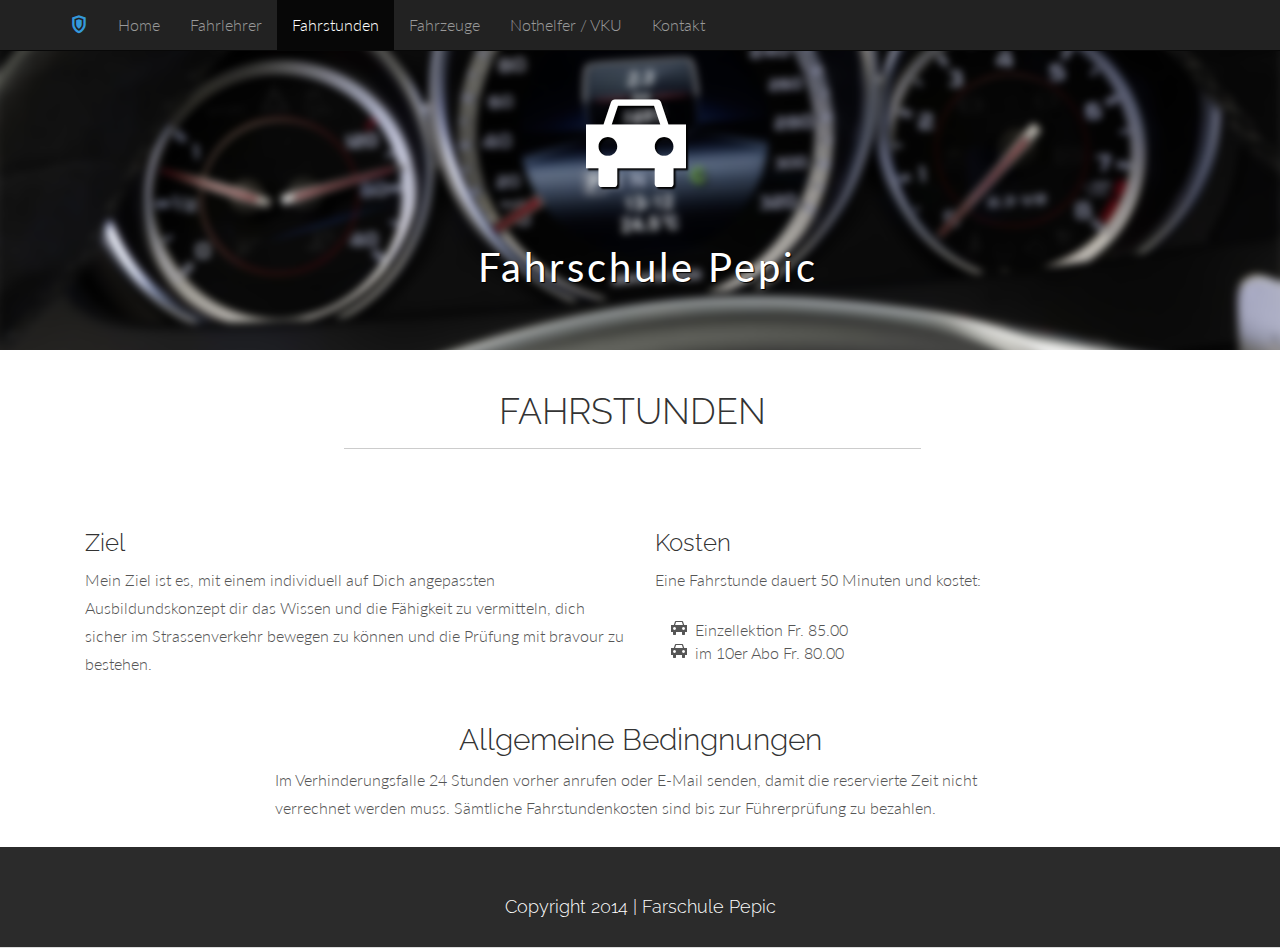
<file: fahrstunden/fahrstunden.html>
<!DOCTYPE html>
 <html lang="de">

<head>
    <meta charset="utf-8">
    <meta name="viewport" content="width=device-width, inital-scale=1.0, maxium-scale=1.0, user-scalable=0">
    <meta name="description" content="SHIELD - Free Bootstrap 3 Theme">
    <meta name="author" content="Haris Pepic">
    <link rel="shortcut icon" href="../assets/ico/favicon.png">

    <title>Fahrschule Pepic - Fahrstunden</title>

    <!-- Bootstrap core CSS -->
    <link href="../assets/css/bootstrap.css" rel="stylesheet">

    <!-- Custom styles for this template -->
    <link href="../assets/css/main.css" rel="stylesheet">
    <link rel="stylesheet" href="../assets/css/icomoon.css">
    <link href="../assets/css/animate-custom.css" rel="stylesheet">



    <link href='http://fonts.googleapis.com/css?family=Lato:300,400,700,300italic,400italic' rel='stylesheet' type='text/css'>
    <link href='http://fonts.googleapis.com/css?family=Raleway:400,300,700' rel='stylesheet' type='text/css'>

    <script src="../assets/js/jquery.min.js"></script>
    <script type="text/javascript" src="../assets/js/modernizr.custom.js"></script>

    <!-- HTML5 shim and Respond.js IE8 support of HTML5 elements and media queries -->
    <!--[if lt IE 9]>
      <script src="../assets/js/html5shiv.js"></script>
      <script src="../assets/js/respond.min.js"></script>
    <![endif]-->

    <!-- Google Analytics -->
    <script>
    (function(i, s, o, g, r, a, m) {
        i['GoogleAnalyticsObject'] = r;
        i[r] = i[r] || function() {
            (i[r].q = i[r].q || []).push(arguments)
        }, i[r].l = 1 * new Date();
        a = s.createElement(o),
        m = s.getElementsByTagName(o)[0];
        a.async = 1;
        a.src = g;
        m.parentNode.insertBefore(a, m)
    })(window, document, 'script', '//www.google-analytics.com/analytics.js', 'ga');

    ga('create', 'UA-53989353-2', 'auto');
    ga('send', 'pageview');
    </script>

</head>

<body data-spy="scroll" data-offset="0" data-target="#navbar-main">


    <div id="navbar-main">
        <!-- Fixed navbar -->
        <div class="navbar navbar-inverse navbar-fixed-top">
            <div class="container">
                <div class="navbar-header">
                    <button type="button" class="navbar-toggle" data-toggle="collapse" data-target=".navbar-collapse">
                        <span class="icon icon-shield" style="font-size:30px; color:#3498db;"></span>
                    </button>
                    <a class="navbar-brand hidden-xs hidden-sm" href="#fahrzeuge">
                        <span class="icon icon-shield" style="font-size:18px; color:#3498db;"></span>
                    </a>
                </div>
                <div class="navbar-collapse collapse">
                    <ul class="nav navbar-nav">
                        <li> <a href="../index.html">Home</a>
                        </li>
                        <li> <a href="../fahrlehrer/fahrlehrer.html"> Fahrlehrer</a>
                        </li>
                        <li> <a href="fahrstunden.html" class="active"> Fahrstunden</a>
                        </li>
                        <li> <a href="../fahrzeuge/fahrzeuge.html"> Fahrzeuge</a>
                        </li>
                        <li> <a href="../nothelfer-vku/nothelfer-vku.html"> Nothelfer / VKU</a>
                        </li>
                        <li> <a href="../kontakt/kontakt.php"> Kontakt</a>
                        </li>
                </div>
                <!--/.nav-collapse -->
            </div>
        </div>
    </div>



    <!-- ==== HEADERWRAP ==== -->
    <div id="headerwrapu">
        <header class="clearfix">
            <h1>
                <span class="icon icon-car"></span>
            </h1>
            <p>Fahrschule Pepic</p>

        </header>
    </div>
    <!-- /headerwrap -->


    <div class="container">
        <br>
        <div class="row">
            <h1 class="centered">FAHRSTUNDEN</h1>
            <hr>
            <br>
            <br>
        </div>
        <!-- /row -->

        <div class="col-lg-6">
            <h3>Ziel</h3>
            <p>Mein Ziel ist es, mit einem individuell auf Dich angepassten Ausbildundskonzept dir das Wissen und die Fähigkeit zu vermitteln, dich sicher im Strassenverkehr bewegen zu können und die Prüfung mit bravour zu bestehen.</p>
        </div>
        <!-- col-lg-6 -->

        <div class="col-lg-6">
            <h3>Kosten</h3>
            <p>Eine Fahrstunde dauert 50 Minuten und kostet:
                <br>
            </p>
            <ul>
                <li class="carli">Einzellektion Fr. 85.00</li>
                <li class="carli">im 10er Abo Fr. 80.00</li>
            </ul>
        </div>
        <!-- col-lg-6 -->
        <div class="clear"></div>
        <h2 class="centered">Allgemeine Bedingnungen</h2>
        <div class="col-lg-offset-2 col-lg-8">

            <p>Im Verhinderungsfalle 24 Stunden vorher anrufen oder E-Mail senden, damit die reservierte Zeit nicht verrechnet werden muss. Sämtliche Fahrstundenkosten sind bis zur Führerprüfung zu bezahlen.</p>
        </div>
        <!-- col-lg -->
    </div>
    <!-- container -->




    <div id="footerwrap">
        <div class="container">
            <h4>Copyright 2014 | Farschule Pepic</h4>
        </div>
    </div>

    <!-- Bootstrap core JavaScript
    ================================================== -->
    <!-- Placed at the end of the document so the pages load faster -->


    <script type="text/javascript" src="../assets/js/bootstrap.min.js"></script>
    <script type="text/javascript" src="../assets/js/retina.js"></script>
    <script type="text/javascript" src="../assets/js/jquery.easing.1.3.js"></script>
    <script type="text/javascript" src="../assets/js/smoothscroll.js"></script>
    <script type="text/javascript" src="../assets/js/jquery-func.js"></script>
</body>

</html>
</file>
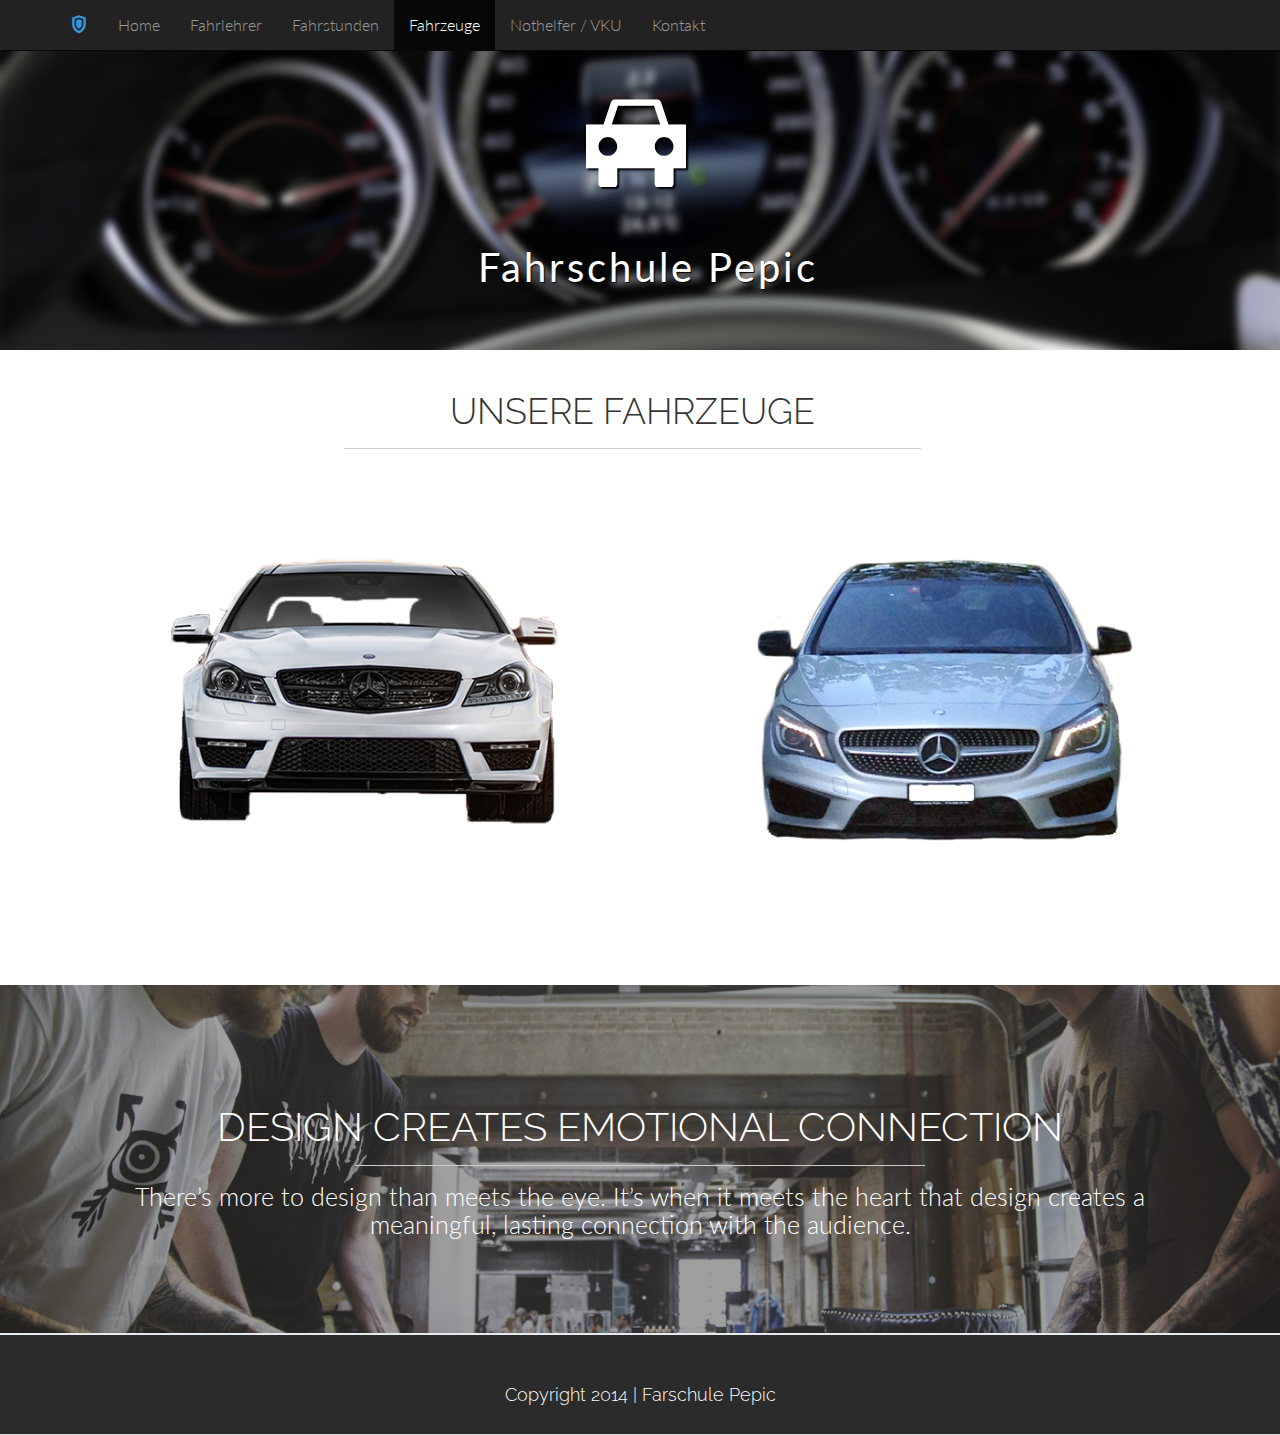
<file: fahrzeuge/fahrzeuge.html>
<!DOCTYPE html>
<html lang="de">

<head>
    <meta charset="utf-8">
    <meta name="viewport" content="width=device-width, inital-scale=1.0, maxium-scale=1.0, user-scalable=0">
    <meta name="description" content="SHIELD - Free Bootstrap 3 Theme">
    <meta name="author" content="Haris Pepic">
    <link rel="shortcut icon" href="../assets/ico/favicon.png">

    <title>Fahrschule Pepic - Fahrzeuge</title>

    <!-- Bootstrap core CSS -->
    <link href="../assets/css/bootstrap.css" rel="stylesheet">

    <!-- Custom styles for this template -->
    <link href="../assets/css/main.css" rel="stylesheet">
    <link rel="stylesheet" href="../assets/css/icomoon.css">
    <link href="../assets/css/animate-custom.css" rel="stylesheet">



    <link href='http://fonts.googleapis.com/css?family=Lato:300,400,700,300italic,400italic' rel='stylesheet' type='text/css'>
    <link href='http://fonts.googleapis.com/css?family=Raleway:400,300,700' rel='stylesheet' type='text/css'>

    <script src="../assets/js/jquery.min.js"></script>
    <script type="text/javascript" src="../assets/js/modernizr.custom.js"></script>

    <!-- HTML5 shim and Respond.js IE8 support of HTML5 elements and media queries -->
    <!--[if lt IE 9]>
      <script src="../assets/js/html5shiv.js"></script>
      <script src="../assets/js/respond.min.js"></script>
    <![endif]-->

    <!-- Google Analytics -->
    <script>
    (function(i, s, o, g, r, a, m) {
        i['GoogleAnalyticsObject'] = r;
        i[r] = i[r] || function() {
            (i[r].q = i[r].q || []).push(arguments)
        }, i[r].l = 1 * new Date();
        a = s.createElement(o),
        m = s.getElementsByTagName(o)[0];
        a.async = 1;
        a.src = g;
        m.parentNode.insertBefore(a, m)
    })(window, document, 'script', '//www.google-analytics.com/analytics.js', 'ga');

    ga('create', 'UA-53989353-2', 'auto');
    ga('send', 'pageview');
    </script>


</head>

<body data-spy="scroll" data-offset="0" data-target="#navbar-main">


    <div id="navbar-main">
        <!-- Fixed navbar -->
        <div class="navbar navbar-inverse navbar-fixed-top">
            <div class="container">
                <div class="navbar-header">
                    <button type="button" class="navbar-toggle" data-toggle="collapse" data-target=".navbar-collapse">
                        <span class="icon icon-shield" style="font-size:30px; color:#3498db;"></span>
                    </button>
                    <a class="navbar-brand hidden-xs hidden-sm" href="#fahrzeuge">
                        <span class="icon icon-shield" style="font-size:18px; color:#3498db;"></span>
                    </a>
                </div>
                <div class="navbar-collapse collapse">
                    <ul class="nav navbar-nav">
                        <li> <a href="../index.html">Home</a>
                        </li>
                        <li> <a href="../fahrlehrer/fahrlehrer.html"> Fahrlehrer</a>
                        </li>
                        <li> <a href="../fahrstunden/fahrstunden.html"> Fahrstunden</a>
                        </li>
                        <li> <a href="fahrzeuge.html" class="active"> Fahrzeuge</a>
                        </li>
                        <li> <a href="../nothelfer-vku/nothelfer-vku.html"> Nothelfer / VKU</a>
                        </li>
                        <li> <a href="../kontakt/kontakt.php"> Kontakt</a>
                        </li>
                </div>
                <!--/.nav-collapse -->
            </div>
        </div>
    </div>



    <!-- ==== HEADERWRAP ==== -->
    <div id="headerwrapu">
        <header class="clearfix">
            <h1>
                <span class="icon icon-car"></span>
            </h1>
            <p>Fahrschule Pepic</p>

        </header>
    </div>
    <!-- /headerwrap -->



    <!-- ==== PORTFOLIO ==== -->
    <div class="container">
        <br>
        <div class="row">
            <h1 class="centered">UNSERE FAHRZEUGE</h1>
            <hr>
            <br>
            <br>
        </div>
        <!-- /row -->
        <div class="container">
            <div class="row">

                <!-- PORTFOLIO IMAGE 1 -->
                <div class="col-md-4 ">
                    <div class="grid mask">
                        <figure>
                            <img class="img-responsive" src="../assets/img/fahrzeuge/Mercedes-Benz_C.png" alt="Mercedes Benz C Klasse C204">
                            <figcaption>
                                <h5>Mercedes-Benz C Klasse</h5>
                                <a data-toggle="modal" href="#cklass" class="btn btn-primary btn-lg">Mehr</a>
                            </figcaption>
                            <!-- /figcaption -->
                        </figure>
                        <!-- /figure -->
                    </div>
                    <!-- /grid-mask -->
                </div>
                <!-- /col -->


                <div class="modal fade" id="cklass" tabindex="-1" role="dialog" aria-labelledby="myModalLabel" aria-hidden="true">
                    <div class="modal-dialog">
                        <div class="modal-content">
                            <div class="modal-header">
                                <button type="button" class="close" data-dismiss="modal" aria-hidden="true">&times;</button>
                                <h4 class="modal-title">Mercedes-Benz C Klasse</h4>
                            </div>
                            <div class="modal-body">
                                <p>
                                    <img class="img-responsive" src="../assets/img/fahrzeuge/Mercedes-Benz_C.png" alt="">
                                </p>
                                <p>
                                Leistung: 156 PS<br />
                                Hubraum (cm³): 1.595<br />
                                Getriebe: 6-Gang-Schaltgetriebe<br />
                                </p>
                            </div>
                            <div class="modal-footer">
                                <button type="button" class="btn btn-default" data-dismiss="modal">Schliessen</button>
                            </div>
                        </div>
                        <!-- /.modal-content -->
                    </div>
                    <!-- /.modal-dialog -->
                </div>
                <!-- /.modal -->


                <!-- PORTFOLIO IMAGE 2 -->
                <div class="col-md-4">
                    <div class="grid mask">
                        <figure>
                            <img class="img-responsive" src="../assets/img/fahrzeuge/Mercedes-Benz_CLA.png" alt="">
                            <figcaption>
                                <h5>Mercedes-Benz CLA</h5>
                                <a data-toggle="modal" href="#claklass" class="btn btn-primary btn-lg">Mehr</a>
                            </figcaption>
                            <!-- /figcaption -->
                        </figure>
                        <!-- /figure -->
                    </div>
                    <!-- /grid-mask -->
                </div>
                <!-- /col -->


                <div class="modal fade" id="claklass" tabindex="-1" role="dialog" aria-labelledby="myModalLabel" aria-hidden="true">
                    <div class="modal-dialog">
                        <div class="modal-content">
                            <div class="modal-header">
                                <button type="button" class="close" data-dismiss="modal" aria-hidden="true">&times;</button>
                                <h4 class="modal-title">Mercedes-Benz CLA</h4>
                            </div>
                            <div class="modal-body">
                                <p>
                                    <img class="img-responsive" src="../assets/img/fahrzeuge/Mercedes-Benz_CLA.png" alt="">
                                </p>
                                <p>
                                Leistung: 1xx PS<br />
                                Hubraum (cm³): 1.595<br />
                                Getriebe: Automatikgetriebe 7G-DCT<br />
                                </p>
                            </div>
                            <div class="modal-footer">
                                <button type="button" class="btn btn-default" data-dismiss="modal">Schliessen</button>
                            </div>
                        </div>
                        <!-- /.modal-content -->
                    </div>
                    <!-- /.modal-dialog -->
                </div>
                <!-- /.modal -->




            </div>
            <!-- /row -->
            <br>
            <br>
        </div>
        <!-- /row -->
    </div>
    <!-- /container -->

    <!-- ==== SECTION DIVIDER4 ==== -->
    <section class="section-divider textdivider divider4">
        <div class="container">
            <h1>DESIGN CREATES EMOTIONAL CONNECTION</h1>
            <hr>
            <p>There’s more to design than meets the eye. It’s when it meets the heart that design creates a meaningful, lasting connection with the audience.</p>
        </div>
        <!-- container -->
    </section>
    <!-- section -->



    </div>
    <!-- container -->

    <div id="footerwrap">
        <div class="container">
            <h4>Copyright 2014 | Farschule Pepic</h4>
        </div>
    </div>

    <!-- Bootstrap core JavaScript
    ================================================== -->
    <!-- Placed at the end of the document so the pages load faster -->


    <script type="text/javascript" src="../assets/js/bootstrap.min.js"></script>
    <script type="text/javascript" src="../assets/js/retina.js"></script>
    <script type="text/javascript" src="../assets/js/jquery.easing.1.3.js"></script>
    <script type="text/javascript" src="../assets/js/smoothscroll.js"></script>
    <script type="text/javascript" src="../assets/js/jquery-func.js"></script>
</body>

</html>
</file>
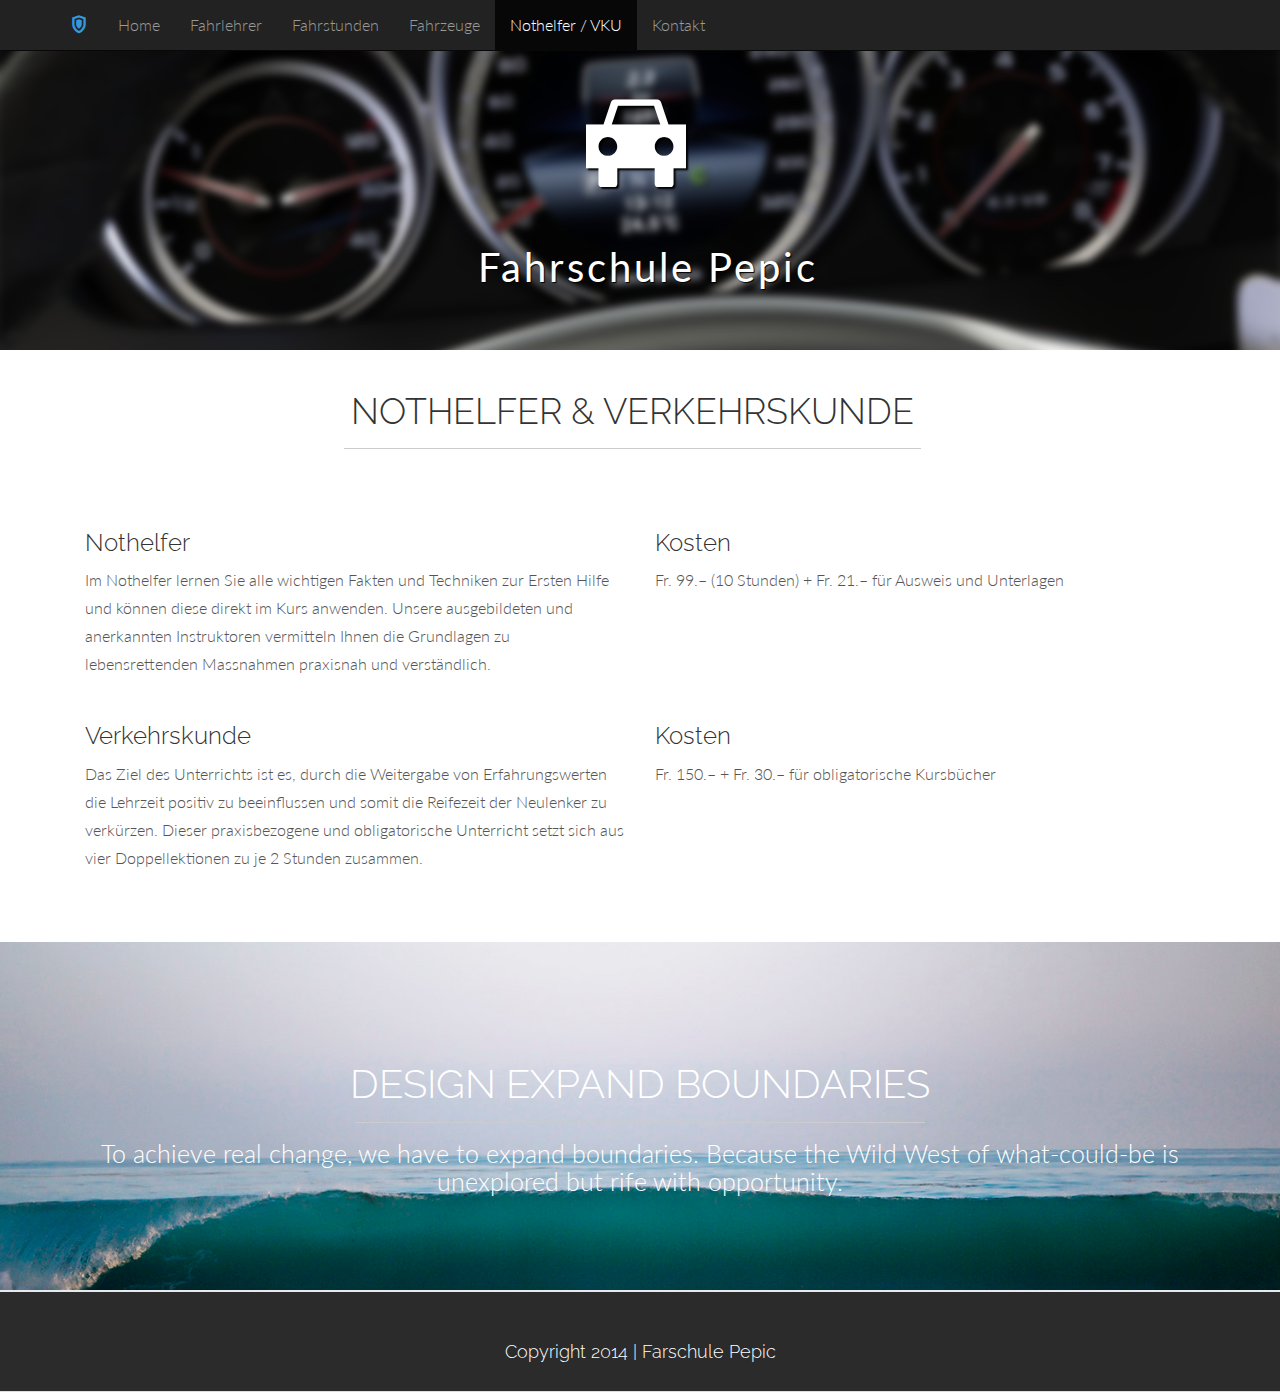
<file: nothelfer-vku/nothelfer-vku.html>
<!DOCTYPE html>
<html lang="de">

<head>
    <meta charset="utf-8">
    <meta name="viewport" content="width=device-width, inital-scale=1.0, maxium-scale=1.0, user-scalable=0">
    <meta name="description" content="SHIELD - Free Bootstrap 3 Theme">
    <meta name="author" content="Haris Pepic">
    <link rel="shortcut icon" href="../assets/ico/favicon.png">

    <title>Fahrschule Pepic - Nothelfer und Verkehrskunde</title>

    <!-- Bootstrap core CSS -->
    <link href="../assets/css/bootstrap.css" rel="stylesheet">

    <!-- Custom styles for this template -->
    <link href="../assets/css/main.css" rel="stylesheet">
    <link rel="stylesheet" href="../assets/css/icomoon.css">
    <link href="../assets/css/animate-custom.css" rel="stylesheet">



    <link href='http://fonts.googleapis.com/css?family=Lato:300,400,700,300italic,400italic' rel='stylesheet' type='text/css'>
    <link href='http://fonts.googleapis.com/css?family=Raleway:400,300,700' rel='stylesheet' type='text/css'>

    <script src="../assets/js/jquery.min.js"></script>
    <script type="text/javascript" src="../assets/js/modernizr.custom.js"></script>

    <!-- HTML5 shim and Respond.js IE8 support of HTML5 elements and media queries -->
    <!--[if lt IE 9]>
      <script src="../assets/js/html5shiv.js"></script>
      <script src="../assets/js/respond.min.js"></script>
    <![endif]-->

    <!-- Google Analytics -->
    <script>
    (function(i, s, o, g, r, a, m) {
        i['GoogleAnalyticsObject'] = r;
        i[r] = i[r] || function() {
            (i[r].q = i[r].q || []).push(arguments)
        }, i[r].l = 1 * new Date();
        a = s.createElement(o),
        m = s.getElementsByTagName(o)[0];
        a.async = 1;
        a.src = g;
        m.parentNode.insertBefore(a, m)
    })(window, document, 'script', '//www.google-analytics.com/analytics.js', 'ga');

    ga('create', 'UA-53989353-2', 'auto');
    ga('send', 'pageview');
    </script>


</head>

<body data-spy="scroll" data-offset="0" data-target="#navbar-main">


    <div id="navbar-main">
        <!-- Fixed navbar -->
        <div class="navbar navbar-inverse navbar-fixed-top">
            <div class="container">
                <div class="navbar-header">
                    <button type="button" class="navbar-toggle" data-toggle="collapse" data-target=".navbar-collapse">
                        <span class="icon icon-shield" style="font-size:30px; color:#3498db;"></span>
                    </button>
                    <a class="navbar-brand hidden-xs hidden-sm" href="#fahrzeuge">
                        <span class="icon icon-shield" style="font-size:18px; color:#3498db;"></span>
                    </a>
                </div>
                <div class="navbar-collapse collapse">
                    <ul class="nav navbar-nav">
                        <li> <a href="../index.html">Home</a>
                        </li>
                        <li> <a href="../fahrlehrer/fahrlehrer.html"> Fahrlehrer</a>
                        </li>
                        <li> <a href="../fahrstunden/fahrstunden.html"> Fahrstunden</a>
                        </li>
                        <li> <a href="../fahrzeuge/fahrzeuge.html"> Fahrzeuge</a>
                        </li>
                        <li> <a href="nothelfer-vku.html" class="active"> Nothelfer / VKU</a>
                        </li>
                        <li> <a href="../kontakt/kontakt.php"> Kontakt</a>
                        </li>
                </div>
                <!--/.nav-collapse -->
            </div>
        </div>
    </div>



    <!-- ==== HEADERWRAP ==== -->
    <div id="headerwrapu">
        <header class="clearfix">
            <h1>
                <span class="icon icon-car"></span>
            </h1>
            <p>Fahrschule Pepic</p>

        </header>
    </div>
    <!-- /headerwrap -->


    <div class="container">
        <br>
        <div class="row">
            <h1 class="centered">NOTHELFER & VERKEHRSKUNDE</h1>
            <hr>
            <br>
            <br>
        </div>
        <!-- /row -->

        <div class="col-lg-6">
            <h3>Nothelfer</h3>
            <p>Im Nothelfer lernen Sie alle wichtigen Fakten und Techniken zur Ersten Hilfe und können diese direkt im Kurs anwenden. Unsere ausgebildeten und anerkannten Instruktoren vermitteln Ihnen die Grundlagen zu lebensrettenden Massnahmen praxisnah und verständlich.</p>
        </div>
        <!-- col-lg-6 -->

        <div class="col-lg-6">
            <h3>Kosten</h3>
            <p>Fr. 99.– (10 Stunden) + Fr. 21.– für Ausweis und Unterlagen</p>
        </div>
        <!-- col-lg-6 -->
        <div style="clear:both;"></div>
        <div class="col-lg-6">
            <h3>Verkehrskunde</h3>
            <p>Das Ziel des Unterrichts ist es, durch die Weitergabe von Erfahrungswerten die Lehrzeit positiv zu beeinflussen und somit die Reifezeit der Neulenker zu verkürzen. Dieser praxisbezogene und obligatorische Unterricht setzt sich aus vier Doppellektionen zu je 2 Stunden zusammen.</p>
        </div>
        <!-- col-lg-6 -->



        <div class="col-lg-6">
            <h3>Kosten</h3>
            <p>Fr. 150.– + Fr. 30.– für obligatorische Kursbücher</p>
        </div>

    </div>
    <!-- container -->

    <section class="section-divider textdivider divider1">
        <div class="container">
            <h1>DESIGN EXPAND BOUNDARIES</h1>
            <hr>
            <p>To achieve real change, we have to expand boundaries. Because the Wild West of what-could-be is unexplored but rife with opportunity.</p>
        </div>
        <!-- container -->
    </section>
    <!-- section -->


    <div id="footerwrap">
        <div class="container">
            <h4>Copyright 2014 | Farschule Pepic</h4>
        </div>
    </div>

    <!-- Bootstrap core JavaScript
    ================================================== -->
    <!-- Placed at the end of the document so the pages load faster -->


    <script type="text/javascript" src="../assets/js/bootstrap.min.js"></script>
    <script type="text/javascript" src="../assets/js/retina.js"></script>
    <script type="text/javascript" src="../assets/js/jquery.easing.1.3.js"></script>
    <script type="text/javascript" src="../assets/js/smoothscroll.js"></script>
    <script type="text/javascript" src="../assets/js/jquery-func.js"></script>
</body>

</html>
</file>
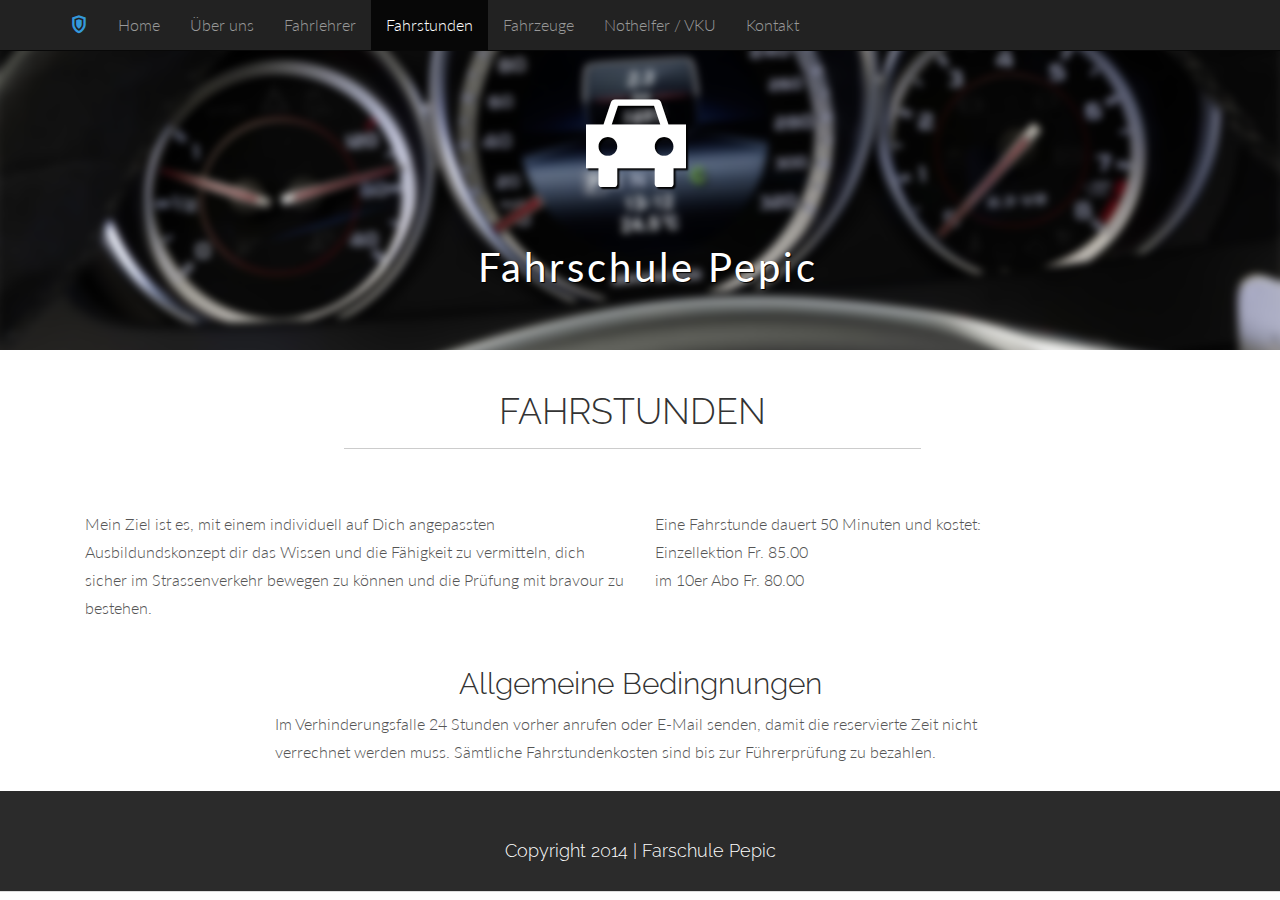
<file: ueberuns/ueberuns.html>
<!DOCTYPE html>
 <html lang="de">

<head>
    <meta charset="utf-8">
    <meta name="viewport" content="width=device-width, inital-scale=1.0, maxium-scale=1.0, user-scalable=0">
    <meta name="description" content="SHIELD - Free Bootstrap 3 Theme">
    <meta name="author" content="Haris Pepic">
    <link rel="shortcut icon" href="../assets/ico/favicon.png">

    <title>Fahrschule Pepic - Fahrstunden</title>

    <!-- Bootstrap core CSS -->
    <link href="../assets/css/bootstrap.css" rel="stylesheet">

    <!-- Custom styles for this template -->
    <link href="../assets/css/main.css" rel="stylesheet">
    <link rel="stylesheet" href="../assets/css/icomoon.css">
    <link href="../assets/css/animate-custom.css" rel="stylesheet">



    <link href='http://fonts.googleapis.com/css?family=Lato:300,400,700,300italic,400italic' rel='stylesheet' type='text/css'>
    <link href='http://fonts.googleapis.com/css?family=Raleway:400,300,700' rel='stylesheet' type='text/css'>

    <script src="../assets/js/jquery.min.js"></script>
    <script type="text/javascript" src="../assets/js/modernizr.custom.js"></script>

    <!-- HTML5 shim and Respond.js IE8 support of HTML5 elements and media queries -->
    <!--[if lt IE 9]>
      <script src="../assets/js/html5shiv.js"></script>
      <script src="../assets/js/respond.min.js"></script>
    <![endif]-->

    <!-- Google Analytics -->
    <script>
    (function(i, s, o, g, r, a, m) {
        i['GoogleAnalyticsObject'] = r;
        i[r] = i[r] || function() {
            (i[r].q = i[r].q || []).push(arguments)
        }, i[r].l = 1 * new Date();
        a = s.createElement(o),
        m = s.getElementsByTagName(o)[0];
        a.async = 1;
        a.src = g;
        m.parentNode.insertBefore(a, m)
    })(window, document, 'script', '//www.google-analytics.com/analytics.js', 'ga');

    ga('create', 'UA-53989353-2', 'auto');
    ga('send', 'pageview');
    </script>

</head>

<body data-spy="scroll" data-offset="0" data-target="#navbar-main">


    <div id="navbar-main">
        <!-- Fixed navbar -->
        <div class="navbar navbar-inverse navbar-fixed-top">
            <div class="container">
                <div class="navbar-header">
                    <button type="button" class="navbar-toggle" data-toggle="collapse" data-target=".navbar-collapse">
                        <span class="icon icon-shield" style="font-size:30px; color:#3498db;"></span>
                    </button>
                    <a class="navbar-brand hidden-xs hidden-sm" href="#fahrzeuge">
                        <span class="icon icon-shield" style="font-size:18px; color:#3498db;"></span>
                    </a>
                </div>
                <div class="navbar-collapse collapse">
                    <ul class="nav navbar-nav">
                        <li> <a href="../index.html">Home</a>
                        </li>
                        <li> <a href="#"> Über uns</a>
                        </li>
                        <li> <a href="../fahrlehrer/fahrlehrer.html"> Fahrlehrer</a>
                        </li>
                        <li> <a href="fahrstunden.html" class="active"> Fahrstunden</a>
                        </li>
                        <li> <a href="../fahrzeuge/fahrzeuge.html"> Fahrzeuge</a>
                        </li>
                        <li> <a href="../nothelfer-vku/nothelfer-vku.html"> Nothelfer / VKU</a>
                        </li>
                        <li> <a href="../kontakt/kontakt.html"> Kontakt</a>
                        </li>
                </div>
                <!--/.nav-collapse -->
            </div>
        </div>
    </div>



    <!-- ==== HEADERWRAP ==== -->
    <div id="headerwrapu">
        <header class="clearfix">
            <h1>
                <span class="icon icon-car"></span>
            </h1>
            <p>Fahrschule Pepic</p>

        </header>
    </div>
    <!-- /headerwrap -->


    <div class="container">
        <br>
        <div class="row">
            <h1 class="centered">FAHRSTUNDEN</h1>
            <hr>
            <br>
            <br>
        </div>
        <!-- /row -->

        <div class="col-lg-6">
            <p>Mein Ziel ist es, mit einem individuell auf Dich angepassten Ausbildundskonzept dir das Wissen und die Fähigkeit zu vermitteln, dich sicher im Strassenverkehr bewegen zu können und die Prüfung mit bravour zu bestehen.</p>
        </div>
        <!-- col-lg-6 -->

        <div class="col-lg-6">
            <p>Eine Fahrstunde dauert 50 Minuten und kostet:
                <br>Einzellektion Fr. 85.00
                <br>im 10er Abo Fr. 80.00</p>
        </div>
        <!-- col-lg-6 -->
        <div class="clear"></div>
        <h2 class="centered">Allgemeine Bedingnungen</h2>
        <div class="col-lg-offset-2 col-lg-8">

            <p>Im Verhinderungsfalle 24 Stunden vorher anrufen oder E-Mail senden, damit die reservierte Zeit nicht verrechnet werden muss. Sämtliche Fahrstundenkosten sind bis zur Führerprüfung zu bezahlen.</p>
        </div>
        <!-- col-lg -->
    </div>
    <!-- container -->




    <div id="footerwrap">
        <div class="container">
            <h4>Copyright 2014 | Farschule Pepic</h4>
        </div>
    </div>

    <!-- Bootstrap core JavaScript
    ================================================== -->
    <!-- Placed at the end of the document so the pages load faster -->


    <script type="text/javascript" src="../assets/js/bootstrap.min.js"></script>
    <script type="text/javascript" src="../assets/js/retina.js"></script>
    <script type="text/javascript" src="../assets/js/jquery.easing.1.3.js"></script>
    <script type="text/javascript" src="../assets/js/smoothscroll.js"></script>
    <script type="text/javascript" src="../assets/js/jquery-func.js"></script>
</body>

</html>
</file>
<file: assets/css/icomoon.css>
@font-face {
    font-family: 'icomoon';
    src: url('icomoon/icomoon.eot');
    src: url('icomoon/icomoon-.eot#iefix') format('embedded-opentype'), url('icomoon/icomoon.woff') format('woff'), url('icomoon/icomoon.ttf') format('truetype'), url('comoon/icomoon.svg.txt#icomoon') format('svg');
    font-weight: normal;
    font-style: normal;
}
/* Use the following CSS code if you want to use data attributes for inserting your icons */

[data-icon]:before {
    font-family: 'icomoon';
    content: attr(data-icon);
    speak: none;
    font-weight: normal;
    font-variant: normal;
    text-transform: none;
    line-height: 1;
    -webkit-font-smoothing: antialiased;
}
/* Use the following CSS code if you want to have a class per icon */
/*
Instead of a list of all class selectors,
you can use the generic selector below, but it's slower:
[class*="icon-"] {
*/

.icon-cancel-circle, .icon-puzzle, .icon-lamp, .icon-wand, .icon-vector, .icon-menu, .icon-close, .icon-twitter, .icon-facebook, .icon-vimeo, .icon-dribbble, .icon-mug, .icon-droplet, .icon-puzzle-2, .icon-target, .icon-dice, .icon-map, .icon-location, .icon-box-add, .icon-phone, .icon-phone-2, .icon-phone-3, .icon-tumblr, .icon-forrst, .icon-feed, .icon-pinterest, .icon-clock, .icon-bubble, .icon-screen, .icon-screen-2, .icon-laptop, .icon-mobile, .icon-mobile-2, .icon-tablet, .icon-tv, .icon-pencil, .icon-new-tab, .icon-quotes-left, .icon-user, .icon-bubble-2, .icon-google-plus, .icon-instagram, .icon-youtube, .icon-flickr, .icon-deviantart, .icon-github, .icon-blogger, .icon-soundcloud, .icon-lastfm, .icon-file, .icon-images, .icon-arrow-right, .icon-arrow-left, .icon-bubble-3, .icon-envelop, .icon-compass, .icon-spinner, .icon-spinner-2, .icon-spinner-3, .icon-play, .icon-pause, .icon-arrow-up-left, .icon-arrow-right-2, .icon-arrow-down-right, .icon-arrow-down, .icon-arrow-left-2, .icon-arrow-up, .icon-arrow-up-right, .icon-arrow-down-left, .icon-stopwatch, .icon-pushpin, .icon-compass-2, .icon-history, .icon-clock-2, .icon-alarm, .icon-earth, .icon-globe, .icon-target-2, .icon-car, .icon-truck, .icon-fire, .icon-lab, .icon-dumbbell, .icon-rocket, .icon-meter, .icon-dashboard, .icon-meter-fast, .icon-hammer, .icon-trophy, .icon-trophy-star, .icon-eye, .icon-eye-2, .icon-fan, .icon-sun, .icon-airplane, .icon-cogs, .icon-anchor, .icon-shield, .icon-lightning, .icon-power, .icon-pyramid, .icon-road, .icon-ladder, .icon-hammer-2, .icon-cube, .icon-cube-2, .icon-camera, .icon-piano, .icon-movie, .icon-connection, .icon-knight, .icon-diamonds, .icon-stack, .icon-folder-remove, .icon-folder-open, .icon-cart-checkout, .icon-cart, .icon-tag, .icon-basket, .icon-support, .icon-phone-4, .icon-reply, .icon-flip, .icon-database, .icon-database-2, .icon-calendar, .icon-calendar-2, .icon-keyboard, .icon-user-plus, .icon-users, .icon-bubble-forward, .icon-bubble-up, .icon-bubble-last, .icon-bubble-link, .icon-bubble-check, .icon-bubble-quote, .icon-lock, .icon-user-plus-2, .icon-user-minus, .icon-lock-2, .icon-paw, .icon-accessibility, .icon-eye-blocked, .icon-download, .icon-smiley, .icon-thumbs-down, .icon-yin-yang, .icon-remove, .icon-bars, .icon-pie, .icon-plus-circle, .icon-sad, .icon-shocked, .icon-neutral, .icon-checkmark, .icon-volume-low, .icon-arrow-down-2, .icon-volume0, .icon-bookmarks, .icon-arrow-left-3, .icon-radio-unchecked, .icon-sigma, .icon-strikethrough, .icon-backspace, .icon-filter, .icon-arrow-up-right-2, .icon-arrow-up-right-3, .icon-file-zip, .icon-home, .icon-blog, .icon-camera-2, .icon-file-2, .icon-copy, .icon-cart-plus, .icon-music, .icon-lock-3, .icon-zoom-out, .icon-user-block, .icon-search, .icon-zoom-in, .icon-bubble-notification, .icon-storage, .icon-grid, .icon-grid-2, .icon-signup, .icon-switch, .icon-volume-high, .icon-volume-medium, .icon-arrow-left-4, .icon-play-2, .icon-point-up, .icon-heart, .icon-heart-2, .icon-star, .icon-star-2, .icon-star-3, .icon-star-4, .icon-star-5, .icon-star-6, .icon-heart-3, .icon-weather-snow, .icon-weather-lightning, .icon-heart-4, .icon-weather-rain, .icon-windy, .icon-paypal, .icon-paypal-2, .icon-paypal-3, .icon-yelp, .icon-html5, .icon-css3, .icon-html5-2, .icon-stumbleupon, .icon-stumbleupon-2, .icon-wordpress, .icon-joomla, .icon-wordpress-2, .icon-github-2, .icon-github-3, .icon-volume-mute, .icon-volume-mute-2, .icon-volume-increase, .icon-volume-decrease, .icon-tongue, .icon-question, .icon-male, .icon-medal, .icon-key, .icon-contract, .icon-bubbles, .icon-file-3, .icon-file-4, .icon-pencil-2, .icon-headphones, .icon-film, .icon-film-2, .icon-mic, .icon-radio, .icon-settings, .icon-pie-2, .icon-inject, .icon-zoom-in-2, .icon-bubble-notification-2, .icon-link, .icon-brightness-contrast, .icon-flag, .icon-upload, .icon-skull, .icon-leaf, .icon-apple-fruit, .icon-food, .icon-cake, .icon-food-2, .icon-gift, .icon-balloon, .icon-medal-2, .icon-rating, .icon-rating-2, .icon-rating-3, .icon-steps, .icon-flower, .icon-remove-2, .icon-briefcase, .icon-briefcase-2, .icon-grid-3, .icon-sun-glasses, .icon-tree, .icon-tree-2, .icon-exit, .icon-evil, .icon-people, .icon-cool, .icon-thumbs-up, .icon-bed, .icon-bed-2, .icon-brightness-low, .icon-heart-broken, .icon-sun-2, .icon-umbrella, .icon-warning, .icon-move, .icon-point-left, .icon-point-down, .icon-point-right, .icon-question-2, .icon-notification, .icon-radio-checked, .icon-checkbox-partial, .icon-checkbox-unchecked, .icon-checkbox-checked, .icon-command, .icon-pen, .icon-quill, .icon-quill-2, .icon-wand-2, .icon-tools, .icon-eye-3, .icon-moon, .icon-contrast, .icon-eye-4, .icon-eye-5, .icon-user-block-2, .icon-bubble-paperclip, .icon-drawer, .icon-drawer-2, .icon-watch, .icon-archive, .icon-cabinet, .icon-clock-3, .icon-clock-4, .icon-connection-2, .icon-new, .icon-play-3, .icon-marker, .icon-movie-2, .icon-podcast, .icon-share, .icon-scissors, .icon-scissors-2, .icon-subscript, .icon-rulers, .icon-filter-2, .icon-loop, .icon-loop-2, .icon-shuffle, .icon-shuffle-2, .icon-loop-3, .icon-loop-4, .icon-plus, .icon-enter, .icon-angry, .icon-attachment, .icon-download-2, .icon-upload-2, .icon-thumbs-up-2, .icon-glasses, .icon-glasses-2, .icon-stats-up, .icon-bottle, .icon-bars-2, .icon-cog, .icon-bubble-dots, .icon-upload-3, .icon-download-3, .icon-location-2, .icon-location-3, .icon-location-4, .icon-envelop-2, .icon-coin, .icon-ticket {
    font-family: 'icomoon';
    speak: none;
    font-style: normal;
    font-weight: normal;
    font-variant: normal;
    text-transform: none;
    line-height: 1;
    -webkit-font-smoothing: antialiased;
}
.icon-cancel-circle:before {
    content: "\e000";
}
.icon-puzzle:before {
    content: "\e001";
}
.icon-lamp:before {
    content: "\e002";
}
.icon-wand:before {
    content: "\e003";
}
.icon-vector:before {
    content: "\e004";
}
.icon-menu:before {
    content: "\e005";
}
.icon-close:before {
    content: "\e00b";
}
.icon-twitter:before {
    content: "\e00c";
}
.icon-facebook:before {
    content: "\e00d";
}
.icon-vimeo:before {
    content: "\e00e";
}
.icon-dribbble:before {
    content: "\e00f";
}
.icon-mug:before {
    content: "\e010";
}
.icon-droplet:before {
    content: "\e011";
}
.icon-puzzle-2:before {
    content: "\e012";
}
.icon-target:before {
    content: "\e013";
}
.icon-dice:before {
    content: "\e014";
}
.icon-map:before {
    content: "\e015";
}
.icon-location:before {
    content: "\e016";
}
.icon-box-add:before {
    content: "\e017";
}
.icon-phone:before {
    content: "\e018";
}
.icon-phone-2:before {
    content: "\e01a";
}
.icon-phone-3:before {
    content: "\e019";
}
.icon-tumblr:before {
    content: "\e01b";
}
.icon-forrst:before {
    content: "\e01c";
}
.icon-feed:before {
    content: "\e01d";
}
.icon-pinterest:before {
    content: "\e01e";
}
.icon-clock:before {
    content: "\e01f";
}
.icon-bubble:before {
    content: "\e020";
}
.icon-screen:before {
    content: "\e021";
}
.icon-screen-2:before {
    content: "\e022";
}
.icon-laptop:before {
    content: "\e023";
}
.icon-mobile:before {
    content: "\e024";
}
.icon-mobile-2:before {
    content: "\e025";
}
.icon-tablet:before {
    content: "\e026";
}
.icon-tv:before {
    content: "\e027";
}
.icon-pencil:before {
    content: "\e028";
}
.icon-new-tab:before {
    content: "\e029";
}
.icon-quotes-left:before {
    content: "\e02a";
}
.icon-user:before {
    content: "\e02b";
}
.icon-bubble-2:before {
    content: "\e02c";
}
.icon-google-plus:before {
    content: "\e02d";
}
.icon-instagram:before {
    content: "\e02e";
}
.icon-youtube:before {
    content: "\e02f";
}
.icon-flickr:before {
    content: "\e030";
}
.icon-deviantart:before {
    content: "\e031";
}
.icon-github:before {
    content: "\e032";
}
.icon-blogger:before {
    content: "\e033";
}
.icon-soundcloud:before {
    content: "\e034";
}
.icon-lastfm:before {
    content: "\e035";
}
.icon-file:before {
    content: "\e036";
}
.icon-images:before {
    content: "\e037";
}
.icon-arrow-right:before {
    content: "\e038";
}
.icon-arrow-left:before {
    content: "\e039";
}
.icon-bubble-3:before {
    content: "\e03a";
}
.icon-envelop:before {
    content: "\e03b";
}
.icon-compass:before {
    content: "\e03c";
}
.icon-spinner:before {
    content: "\e03e";
}
.icon-spinner-2:before {
    content: "\e03d";
}
.icon-spinner-3:before {
    content: "\e040";
}
.icon-play:before {
    content: "\e03f";
}
.icon-pause:before {
    content: "\e041";
}
.icon-arrow-up-left:before {
    content: "\e009";
}
.icon-arrow-right-2:before {
    content: "\e007";
}
.icon-arrow-down-right:before {
    content: "\e00a";
}
.icon-arrow-down:before {
    content: "\e006";
}
.icon-arrow-left-2:before {
    content: "\e008";
}
.icon-arrow-up:before {
    content: "\e042";
}
.icon-arrow-up-right:before {
    content: "\e043";
}
.icon-arrow-down-left:before {
    content: "\e044";
}
.icon-stopwatch:before {
    content: "\e045";
}
.icon-pushpin:before {
    content: "\e046";
}
.icon-compass-2:before {
    content: "\e047";
}
.icon-history:before {
    content: "\e048";
}
.icon-clock-2:before {
    content: "\e049";
}
.icon-alarm:before {
    content: "\e04a";
}
.icon-earth:before {
    content: "\e04b";
}
.icon-globe:before {
    content: "\e04c";
}
.icon-target-2:before {
    content: "\e04d";
}
.icon-car:before {
    content: "\e04e";
}
.icon-truck:before {
    content: "\e04f";
}
.icon-fire:before {
    content: "\e050";
}
.icon-lab:before {
    content: "\e051";
}
.icon-dumbbell:before {
    content: "\e052";
}
.icon-rocket:before {
    content: "\e053";
}
.icon-meter:before {
    content: "\e054";
}
.icon-dashboard:before {
    content: "\e055";
}
.icon-meter-fast:before {
    content: "\e056";
}
.icon-hammer:before {
    content: "\e057";
}
.icon-trophy:before {
    content: "\e058";
}
.icon-trophy-star:before {
    content: "\e059";
}
.icon-eye:before {
    content: "\e05a";
}
.icon-eye-2:before {
    content: "\e05b";
}
.icon-fan:before {
    content: "\e05c";
}
.icon-sun:before {
    content: "\e05d";
}
.icon-airplane:before {
    content: "\e05e";
}
.icon-cogs:before {
    content: "\e05f";
}
.icon-anchor:before {
    content: "\e060";
}
.icon-shield:before {
    content: "\e061";
}
.icon-lightning:before {
    content: "\e062";
}
.icon-power:before {
    content: "\e063";
}
.icon-pyramid:before {
    content: "\e064";
}
.icon-road:before {
    content: "\e065";
}
.icon-ladder:before {
    content: "\e066";
}
.icon-hammer-2:before {
    content: "\e067";
}
.icon-cube:before {
    content: "\e068";
}
.icon-cube-2:before {
    content: "\e069";
}
.icon-camera:before {
    content: "\e06a";
}
.icon-piano:before {
    content: "\e06b";
}
.icon-movie:before {
    content: "\e06c";
}
.icon-connection:before {
    content: "\e06d";
}
.icon-knight:before {
    content: "\e06e";
}
.icon-diamonds:before {
    content: "\e06f";
}
.icon-stack:before {
    content: "\e070";
}
.icon-folder-remove:before {
    content: "\e071";
}
.icon-folder-open:before {
    content: "\e072";
}
.icon-cart-checkout:before {
    content: "\e073";
}
.icon-cart:before {
    content: "\e074";
}
.icon-tag:before {
    content: "\e075";
}
.icon-basket:before {
    content: "\e076";
}
.icon-support:before {
    content: "\e077";
}
.icon-phone-4:before {
    content: "\e078";
}
.icon-reply:before {
    content: "\e079";
}
.icon-flip:before {
    content: "\e07a";
}
.icon-database:before {
    content: "\e07b";
}
.icon-database-2:before {
    content: "\e07c";
}
.icon-calendar:before {
    content: "\e07d";
}
.icon-calendar-2:before {
    content: "\e07e";
}
.icon-keyboard:before {
    content: "\e07f";
}
.icon-user-plus:before {
    content: "\e080";
}
.icon-users:before {
    content: "\e081";
}
.icon-bubble-forward:before {
    content: "\e082";
}
.icon-bubble-up:before {
    content: "\e083";
}
.icon-bubble-last:before {
    content: "\e084";
}
.icon-bubble-link:before {
    content: "\e085";
}
.icon-bubble-check:before {
    content: "\e086";
}
.icon-bubble-quote:before {
    content: "\e087";
}
.icon-lock:before {
    content: "\e088";
}
.icon-user-plus-2:before {
    content: "\e089";
}
.icon-user-minus:before {
    content: "\e08a";
}
.icon-lock-2:before {
    content: "\e08b";
}
.icon-paw:before {
    content: "\e08c";
}
.icon-accessibility:before {
    content: "\e08d";
}
.icon-eye-blocked:before {
    content: "\e08e";
}
.icon-download:before {
    content: "\e08f";
}
.icon-smiley:before {
    content: "\e090";
}
.icon-thumbs-down:before {
    content: "\e091";
}
.icon-yin-yang:before {
    content: "\e092";
}
.icon-remove:before {
    content: "\e093";
}
.icon-bars:before {
    content: "\e094";
}
.icon-pie:before {
    content: "\e095";
}
.icon-plus-circle:before {
    content: "\e096";
}
.icon-sad:before {
    content: "\e097";
}
.icon-shocked:before {
    content: "\e098";
}
.icon-neutral:before {
    content: "\e099";
}
.icon-checkmark:before {
    content: "\e09a";
}
.icon-volume-low:before {
    content: "\e09b";
}
.icon-arrow-down-2:before {
    content: "\e09c";
}
.icon-volume0:before {
    content: "\e09d";
}
.icon-bookmarks:before {
    content: "\e09e";
}
.icon-arrow-left-3:before {
    content: "\e09f";
}
.icon-radio-unchecked:before {
    content: "\e0a0";
}
.icon-sigma:before {
    content: "\e0a1";
}
.icon-strikethrough:before {
    content: "\e0a2";
}
.icon-backspace:before {
    content: "\e0a3";
}
.icon-filter:before {
    content: "\e0a4";
}
.icon-arrow-up-right-2:before {
    content: "\e0a5";
}
.icon-arrow-up-right-3:before {
    content: "\e0a6";
}
.icon-file-zip:before {
    content: "\e0a7";
}
.icon-home:before {
    content: "\e0a8";
}
.icon-blog:before {
    content: "\e0a9";
}
.icon-camera-2:before {
    content: "\e0aa";
}
.icon-file-2:before {
    content: "\e0ab";
}
.icon-copy:before {
    content: "\e0ac";
}
.icon-cart-plus:before {
    content: "\e0ad";
}
.icon-music:before {
    content: "\e0ae";
}
.icon-lock-3:before {
    content: "\e0af";
}
.icon-zoom-out:before {
    content: "\e0b0";
}
.icon-user-block:before {
    content: "\e0b1";
}
.icon-search:before {
    content: "\e0b2";
}
.icon-zoom-in:before {
    content: "\e0b3";
}
.icon-bubble-notification:before {
    content: "\e0b4";
}
.icon-storage:before {
    content: "\e0b5";
}
.icon-grid:before {
    content: "\e0b6";
}
.icon-grid-2:before {
    content: "\e0b8";
}
.icon-signup:before {
    content: "\e0b9";
}
.icon-switch:before {
    content: "\e0ba";
}
.icon-volume-high:before {
    content: "\e0bb";
}
.icon-volume-medium:before {
    content: "\e0bc";
}
.icon-arrow-left-4:before {
    content: "\e0bd";
}
.icon-play-2:before {
    content: "\e0be";
}
.icon-point-up:before {
    content: "\e0bf";
}
.icon-heart:before {
    content: "\e0c1";
}
.icon-heart-2:before {
    content: "\e0c2";
}
.icon-star:before {
    content: "\e0c3";
}
.icon-star-2:before {
    content: "\e0c4";
}
.icon-star-3:before {
    content: "\e0c5";
}
.icon-star-4:before {
    content: "\e0c6";
}
.icon-star-5:before {
    content: "\e0c7";
}
.icon-star-6:before {
    content: "\e0c8";
}
.icon-heart-3:before {
    content: "\e0c9";
}
.icon-weather-snow:before {
    content: "\e0ca";
}
.icon-weather-lightning:before {
    content: "\e0cb";
}
.icon-heart-4:before {
    content: "\e0cc";
}
.icon-weather-rain:before {
    content: "\e0cd";
}
.icon-windy:before {
    content: "\e0ce";
}
.icon-paypal:before {
    content: "\e0cf";
}
.icon-paypal-2:before {
    content: "\e0d0";
}
.icon-paypal-3:before {
    content: "\e0d1";
}
.icon-yelp:before {
    content: "\e0d2";
}
.icon-html5:before {
    content: "\e0d3";
}
.icon-css3:before {
    content: "\e0d4";
}
.icon-html5-2:before {
    content: "\e0d5";
}
.icon-stumbleupon:before {
    content: "\e0d6";
}
.icon-stumbleupon-2:before {
    content: "\e0d7";
}
.icon-wordpress:before {
    content: "\e0d8";
}
.icon-joomla:before {
    content: "\e0d9";
}
.icon-wordpress-2:before {
    content: "\e0da";
}
.icon-github-2:before {
    content: "\e0db";
}
.icon-github-3:before {
    content: "\e0dc";
}
.icon-volume-mute:before {
    content: "\e0dd";
}
.icon-volume-mute-2:before {
    content: "\e0de";
}
.icon-volume-increase:before {
    content: "\e0df";
}
.icon-volume-decrease:before {
    content: "\e0e0";
}
.icon-tongue:before {
    content: "\e0e1";
}
.icon-question:before {
    content: "\e0e2";
}
.icon-male:before {
    content: "\e0e3";
}
.icon-medal:before {
    content: "\e0e4";
}
.icon-key:before {
    content: "\e0e5";
}
.icon-contract:before {
    content: "\e0e6";
}
.icon-bubbles:before {
    content: "\e0e7";
}
.icon-file-3:before {
    content: "\e0e8";
}
.icon-file-4:before {
    content: "\e0e9";
}
.icon-pencil-2:before {
    content: "\e0ea";
}
.icon-headphones:before {
    content: "\e0eb";
}
.icon-film:before {
    content: "\e0ec";
}
.icon-film-2:before {
    content: "\e0ed";
}
.icon-mic:before {
    content: "\e0ee";
}
.icon-radio:before {
    content: "\e0ef";
}
.icon-settings:before {
    content: "\e0f0";
}
.icon-pie-2:before {
    content: "\e0f1";
}
.icon-inject:before {
    content: "\e0f2";
}
.icon-zoom-in-2:before {
    content: "\e0f3";
}
.icon-bubble-notification-2:before {
    content: "\e0f4";
}
.icon-link:before {
    content: "\e0f5";
}
.icon-brightness-contrast:before {
    content: "\e0f6";
}
.icon-flag:before {
    content: "\e0f7";
}
.icon-upload:before {
    content: "\e0f8";
}
.icon-skull:before {
    content: "\e0f9";
}
.icon-leaf:before {
    content: "\e0fa";
}
.icon-apple-fruit:before {
    content: "\e0fb";
}
.icon-food:before {
    content: "\e0fc";
}
.icon-cake:before {
    content: "\e0fd";
}
.icon-food-2:before {
    content: "\e0fe";
}
.icon-gift:before {
    content: "\e0ff";
}
.icon-balloon:before {
    content: "\e100";
}
.icon-medal-2:before {
    content: "\e101";
}
.icon-rating:before {
    content: "\e102";
}
.icon-rating-2:before {
    content: "\e103";
}
.icon-rating-3:before {
    content: "\e104";
}
.icon-steps:before {
    content: "\e105";
}
.icon-flower:before {
    content: "\e106";
}
.icon-remove-2:before {
    content: "\e107";
}
.icon-briefcase:before {
    content: "\e108";
}
.icon-briefcase-2:before {
    content: "\e109";
}
.icon-grid-3:before {
    content: "\e0b7";
}
.icon-sun-glasses:before {
    content: "\e10a";
}
.icon-tree:before {
    content: "\e10b";
}
.icon-tree-2:before {
    content: "\e10c";
}
.icon-exit:before {
    content: "\e10d";
}
.icon-evil:before {
    content: "\e10e";
}
.icon-people:before {
    content: "\e10f";
}
.icon-cool:before {
    content: "\e110";
}
.icon-thumbs-up:before {
    content: "\e111";
}
.icon-bed:before {
    content: "\e112";
}
.icon-bed-2:before {
    content: "\e113";
}
.icon-brightness-low:before {
    content: "\e114";
}
.icon-heart-broken:before {
    content: "\e115";
}
.icon-sun-2:before {
    content: "\e116";
}
.icon-umbrella:before {
    content: "\e117";
}
.icon-warning:before {
    content: "\e118";
}
.icon-move:before {
    content: "\e119";
}
.icon-point-left:before {
    content: "\e0c0";
}
.icon-point-down:before {
    content: "\e11a";
}
.icon-point-right:before {
    content: "\e11b";
}
.icon-question-2:before {
    content: "\e11c";
}
.icon-notification:before {
    content: "\e11d";
}
.icon-radio-checked:before {
    content: "\e11e";
}
.icon-checkbox-partial:before {
    content: "\e11f";
}
.icon-checkbox-unchecked:before {
    content: "\e120";
}
.icon-checkbox-checked:before {
    content: "\e121";
}
.icon-command:before {
    content: "\e122";
}
.icon-pen:before {
    content: "\e123";
}
.icon-quill:before {
    content: "\e124";
}
.icon-quill-2:before {
    content: "\e125";
}
.icon-wand-2:before {
    content: "\e126";
}
.icon-tools:before {
    content: "\e127";
}
.icon-eye-3:before {
    content: "\e128";
}
.icon-moon:before {
    content: "\e129";
}
.icon-contrast:before {
    content: "\e12a";
}
.icon-eye-4:before {
    content: "\e12b";
}
.icon-eye-5:before {
    content: "\e12c";
}
.icon-user-block-2:before {
    content: "\e12d";
}
.icon-bubble-paperclip:before {
    content: "\e12e";
}
.icon-drawer:before {
    content: "\e12f";
}
.icon-drawer-2:before {
    content: "\e130";
}
.icon-watch:before {
    content: "\e131";
}
.icon-archive:before {
    content: "\e132";
}
.icon-cabinet:before {
    content: "\e133";
}
.icon-clock-3:before {
    content: "\e134";
}
.icon-clock-4:before {
    content: "\e135";
}
.icon-connection-2:before {
    content: "\e136";
}
.icon-new:before {
    content: "\e137";
}
.icon-play-3:before {
    content: "\e138";
}
.icon-marker:before {
    content: "\e139";
}
.icon-movie-2:before {
    content: "\e13a";
}
.icon-podcast:before {
    content: "\e13b";
}
.icon-share:before {
    content: "\e13c";
}
.icon-scissors:before {
    content: "\e13d";
}
.icon-scissors-2:before {
    content: "\e13e";
}
.icon-subscript:before {
    content: "\e13f";
}
.icon-rulers:before {
    content: "\e140";
}
.icon-filter-2:before {
    content: "\e141";
}
.icon-loop:before {
    content: "\e142";
}
.icon-loop-2:before {
    content: "\e143";
}
.icon-shuffle:before {
    content: "\e144";
}
.icon-shuffle-2:before {
    content: "\e145";
}
.icon-loop-3:before {
    content: "\e146";
}
.icon-loop-4:before {
    content: "\e147";
}
.icon-plus:before {
    content: "\e148";
}
.icon-enter:before {
    content: "\e149";
}
.icon-angry:before {
    content: "\e14a";
}
.icon-attachment:before {
    content: "\e14b";
}
.icon-download-2:before {
    content: "\e14c";
}
.icon-upload-2:before {
    content: "\e14d";
}
.icon-thumbs-up-2:before {
    content: "\e14e";
}
.icon-glasses:before {
    content: "\e14f";
}
.icon-glasses-2:before {
    content: "\e150";
}
.icon-stats-up:before {
    content: "\e151";
}
.icon-bottle:before {
    content: "\e152";
}
.icon-bars-2:before {
    content: "\e153";
}
.icon-cog:before {
    content: "\e154";
}
.icon-bubble-dots:before {
    content: "\e155";
}
.icon-upload-3:before {
    content: "\e156";
}
.icon-download-3:before {
    content: "\e157";
}
.icon-location-2:before {
    content: "\e158";
}
.icon-location-3:before {
    content: "\e159";
}
.icon-location-4:before {
    content: "\e15a";
}
.icon-envelop-2:before {
    content: "\e15b";
}
.icon-coin:before {
    content: "\e15c";
}
.icon-ticket:before {
    content: "\e15d";
}
</file>
<file: assets/css/main.css>
/*
 * Author: Carlos Alvarez
 * URL: http://Alvarez.is
 *
 * Project Name: SHIELD - Free Bootstrap 3 Theme
 * Version: 1.0
 * Date: 02-11-2013
 * URL: http://blacktie.co/
 */
/* ==========================================================================
   Base Styles and Bootstrap Modifications
   ========================================================================== */

html, button, input, select, textarea {
    color: #222;
}
body {
    font-size: 1em;
    line-height: 1.4;
}
/*
 * Remove text-shadow in selection highlight: h5bp.com/i
 * These selection rule sets have to be separate.
 * Customize the background color to match your design.
 */

::-moz-selection {
    background: #f2c2c9;
    color: #a4003a;
    text-shadow: none;
}
::selection {
    background: #00ADFF;
    color: #FFFFFF;
    text-shadow: none;
}
/*
 * A better looking default horizontal rule
 */

hr {
    display: block;
    height: 1px;
    border: 0;
    border-top: 1px solid #ccc;
    margin: 1em 0;
    padding: 0;
}
/*
 * Remove the gap between images and the bottom of their containers: h5bp.com/i/440
 */

img {
    vertical-align: middle;
}
/*
 * Allow only vertical resizing of textareas.
 */

textarea {
    resize: vertical;
}
/* ==========================================================================
   General styles
   ========================================================================== */

html, body {
    height: 100%;
}
body {
    font-family: "Lato";
    font-weight: 300;
    font-size: 16px;
    color: #555;
    -webkit-font-smoothing: antialiased;
    -webkit-overflow-scrolling: touch;
}
.col-md-4 {
    padding-bottom: 20px;
}
.row {
    margin-right: 0px;
    margin-left: -15px;
}
.modal-header {
    background: #3498db;
}
.modal-header h4 {
    color: white;
}
.modal-footer {
    background: #2b2b2b;
}
.navbar-default {
    border-color: transparent;
    background-color: #dadada;
}
.navbar-toggle {
    border-color: transparent;
    border: 0px solid transparent;
}
.navbar-default .navbar-nav > li > a:hover, .navbar-default .navbar-nav > li > a:focus {
    background-color: #16a085;
    color: white;
}
.active {
    background-color: #070707;
}
a.active {
    color: #ffffff !important;
}
hr {
    position: relative;
    border: none;
}
hr:before {
    content: " ";
    position: absolute;
    top: 0;
    left: 25%;
    width: 50%;
    height: 2px;
    background: #ccc;
}
a img {
    background: white;
}
.odd a img {
    background: #f5f5f5;
}
/* Titles */

h1, h2, h3, h4, h5, h6 {
    font-family: "Raleway";
    font-weight: 300;
    color: #333;
}
/* Paragraph & Typographic */

p {
    line-height: 28px;
    margin-bottom: 25px;
}
.centered {
    text-align: center;
}
.paragraph-lead {
    font-size: 20px;
    color: #3498db;
}
strong {
    font-weight: 700;
}
em {
    font-weight: 300;
}
pre {
    background: #ebebeb;
    border: none;
    font-family: "Monaco";
    font-size: 16px;
    color: #666;
    padding: 20px;
    line-height: 28px;
}
small {
    font-size: 12px;
}
blockquote, blockquote p {
    line-height: 28px;
    color: #999;
    font-weight: 300;
    font-style: italic;
}
blockquote {
    position: relative;
    margin: 0 0 40px -30px;
    padding-left: 30px;
    border-left: 5px solid #3498db;
}
blockquote cite {
    position: absolute;
    bottom: -25px;
    right: 0;
    font-size: 12px;
    font-style: italic;
    color: #333;
    font-weight: 300;
}
blockquote cite:before {
    content: "-- "
}
/* Images */

.overflow-image {
    margin-top: -65px;
}
/* Links */

a {
    color: #3498db;
    word-wrap: break-word;
    -webkit-transition: color 0.1s ease-in, background 0.1s ease-in;
    -moz-transition: color 0.1s ease-in, background 0.1s ease-in;
    -ms-transition: color 0.1s ease-in, background 0.1s ease-in;
    -o-transition: color 0.1s ease-in, background 0.1s ease-in;
    transition: color 0.1s ease-in, background 0.1s ease-in;
}
a:hover, a:focus {
    color: #c0392b;
    text-decoration: none;
    outline: 0;
}
a:before, a:after {
    -webkit-transition: color 0.1s ease-in, background 0.1s ease-in;
    -moz-transition: color 0.1s ease-in, background 0.1s ease-in;
    -ms-transition: color 0.1s ease-in, background 0.1s ease-in;
    -o-transition: color 0.1s ease-in, background 0.1s ease-in;
    transition: color 0.1s ease-in, background 0.1s ease-in;
}
/* ==========================================================================
   Wrap Sections
   ========================================================================== */

#headerwrap {
    background: url(../img/header_bg.jpg) no-repeat center top;
    margin-top: -50px;
    padding-top: 120px;
    text-align: center;
    background-attachment: relative;
    background-position: center center;
    min-height: 650px;
    width: 100%;
    -webkit-background-size: 100%;
    -moz-background-size: 100%;
    -o-background-size: 100%;
    background-size: 100%;
    -webkit-background-size: cover;
    -moz-background-size: cover;
    -o-background-size: cover;
    background-size: cover;
}
#headerwrapu {
    background: url(../img/header_bg.png) no-repeat center top;
    text-align: center;
    background-attachment: relative;
    background-position: center center;
    min-height: 350px;
    width: 100%;
    -webkit-background-size: 100%;
    -moz-background-size: 100%;
    -o-background-size: 100%;
    background-size: 100%;
    -webkit-background-size: cover;
    -moz-background-size: cover;
    -o-background-size: cover;
    background-size: cover;
}
#headerwrap h1, #headerwrapu h1 {
    color: #ffffff;
    margin-top: 90px;
    padding-bottom: 30px;
    letter-spacing: 8px;
    font-size: 100px;
    font-weight: bold;
    text-shadow: 2px 2px 2px #000;
}
#headerwrap p, #headerwrapu p {
    color: #ffffff;
    font-size: 40px;
    font-weight: 400;
    text-align: center;
    line-height: 40px;
    letter-spacing: 3px;
    margin-left: 15px;
    text-shadow: 1px 1px 1px #000;
}
#greywrap {
    background: #f5f5f5;
    margin-top: 0px;
    padding-top: 40px;
    border-bottom: 1px solid #ddd;
    text-align: center;
}
#greywrap .callout {
    margin-bottom: 20px;
}
#greywrap p {
    margin-left: 30px;
    margin-right: 30px;
    letter-spacing: 1px;
    padding-top: 15px;
    padding-bottom: 15px;
}
#greywrap .icon {
    font-size: 60px;
    line-height: 30px;
    margin-bottom: 10px;
}
#footerwrap {
    background: #2b2b2b;
    margin-top: 0px;
    padding-top: 40px;
    padding-bottom: 20px;
    border-bottom: 1px solid #ddd;
    text-align: center;
}
#footerwrap h4 {
    color: white;
}
/* ==========================================================================
   Box Sections
   ========================================================================== */

.white h1 {
    padding-top: 35px;
}
.white p {
    padding-top: 25px;
}
/* Section Dividers */

.section-divider {
    z-index: 999;
    width: 100%;
    display: table;
    max-height: 450px;
    border-bottom: 2px solid #E6EAED;
    -webkit-box-sizing: border-box;
    -moz-box-sizing: border-box;
    -ms-box-sizing: border-box;
    box-sizing: border-box;
    padding-top: 30px;
    padding-bottom: 70px;
    margin-top: 45px;
    background-position: center center;
    -webkit-background-size: 100%;
    -moz-background-size: 100%;
    -o-background-size: 100%;
    background-size: 100%;
    -webkit-background-size: cover;
    -moz-background-size: cover;
    -o-background-size: cover;
    background-size: cover;
    background-attachment: relative;
    text-align: center;
}
.textdivider h1 {
    padding-top: 70px;
    color: white;
    font-size: 40px;
}
.textdivider p {
    color: white;
    font-size: 25px;
}
/* Section Dividers Backgrounds */

.divider1 {
    background-image: url('../img/bg/divider1.jpg')
}
.divider2 {
    background-image: url('../img/bg/divider2.jpg')
}
.divider3 {
    background-image: url('../img/bg/divider3.jpg');
    margin-top: 0px;
}
.divider4 {
    background-image: url('../img/bg/divider4.jpg')
}
.divider6 {
    background-image: url('../img/bg/divider6.jpg')
}
/* ==========================================================================
   Services Section
   ========================================================================== */

.service-trigger {
    display: block;
    position: relative;
    margin-bottom: 15px;
    color: white;
    font-size: 20px;
    text-align: center;
    height: 168px;
    cursor: pointer;
    padding: 90px 20px 50px 20px;
    border: none;
    background: #333;
}
.service-trigger:before {
    width: 100%;
    top: 50px;
    color: #3498db;
    font-size: 36px;
    text-align: center;
    position: absolute;
    left: 0;
}
.service-active .service-trigger {
    background: #222;
}
.service-active p {
    font-family: 'Lato', sans-serif;
    padding-top: 10px;
}
.service-content {
    padding: 15px 20px;
    background: #e6eaed;
    display: block;
    height: auto
}
.service-content p:last-child {
    margin: 0;
}
/* ==========================================================================
   Image Mask
   ========================================================================== */

.grid figure {
    margin: 0;
    position: relative;
}
.grid figure img {
    width: 100%;
    display: block;
    position: relative;
}
.grid figcaption {
    position: absolute;
    top: 0;
    left: 0;
    padding: 20px;
    color: #fff;
    background: #3498db;
}
.grid figcaption h5 {
    margin: 0;
    padding-top: 0px;
    padding-left: 20px;
    padding-bottom: 5px;
    color: #fff;
    font-weight: 700;
    text-align: left;
    letter-spacing: 2px;
}
.grid figcaption a {
    text-align: left;
    padding: 5px 10px;
    margin-left: 20px;
    display: inline-block;
    background: #2f2f2f;
    color: #fff;
    font-size: 13px;
}
/* Caption Style */

.mask figure {
    overflow: hidden;
}
.mask figure img {
    -webkit-transition: -webkit-transform 0.4s;
    -moz-transition: -moz-transform 0.4s;
    transition: transform 0.4s;
}
.no-touch .mask figure:hover img, .mask figure.cs-hover img {
    -webkit-transform: translateY(-30px);
    -moz-transform: translateY(-30px);
    -ms-transform: translateY(-30px);
    transform: translateY(-30px);
}
.mask figcaption {
    height: 50px;
    width: 100%;
    top: auto;
    bottom: 0;
    opacity: 0;
    -webkit-transform: translateY(100%);
    -moz-transform: translateY(100%);
    -ms-transform: translateY(100%);
    transform: translateY(100%);
    -webkit-transition: -webkit-transform 0.4s, opacity 0.1s 0.3s;
    -moz-transition: -moz-transform 0.4s, opacity 0.1s 0.3s;
    transition: transform 0.4s, opacity 0.1s 0.3s;
}
.no-touch .mask figure:hover figcaption, .mask figure.cs-hover figcaption {
    opacity: 1;
    -webkit-transform: translateY(0px);
    -moz-transform: translateY(0px);
    -ms-transform: translateY(0px);
    transform: translateY(0px);
    -webkit-transition: -webkit-transform 0.4s, opacity 0.1s;
    -moz-transition: -moz-transform 0.4s, opacity 0.1s;
    transition: transform 0.4s, opacity 0.1s;
}
.mask figcaption a {
    position: absolute;
    top: 10px;
    bottom: 10px;
    right: 30px;
}
/* ==========================================================================
   Blog Section
   ========================================================================== */

.blog-bg {
    background: #2b2b2b;
    padding-right: 0px;
    padding-left: 0px;
}
.blog-bg h4 {
    color: #dadada;
    padding-top: 0px;
}
.blog-bg h5 {
    color: #dadada;
    font-size: 11px;
}
.blog-content {
    padding-top: 10px;
    background: #f2f2f2;
}
/* ==========================================================================
   MEDIA QUERIES
   ========================================================================== */

@media screen and (max-width: 1050px), screen and (max-device-width: 1050px) {
    body .header {
        background-attachment: scroll;
    }
}
/*ipad portrait*/

@media only screen and (min-device-width: 768px) and (max-device-width: 1024px) and (orientation: portrait) {
    .header {
        background-attachment: scroll;
    }
}
@media screen and (max-width: 769px) {
    #headerwrap h1, #headerwrapu h1 {
        font-size: 80px;
    }
    #headerwrap p, #headerwrapu p {
        font-size: 30px;
        line-height: 38px;
    }
}
#social {
    padding: 0px;
    height: 240px;
    margin-bottom: 20px;
}
#social .social-links {
    position: relative;
    margin: 0 auto;
}
#social .social-links .social-link {
    height: 240px;
    width: 261px;
    float: left;
    display: block;
    background-repeat: no-repeat;
    background-position: 0 0;
}
#social .social-links .social-link.facebook {
    background-image: url(../img/facebook.png);
}
#social .social-links .social-link:hover {
    background-position: 0 -270px;
}
#social .social-links .social-call {
    position: absolute;
    left: -180px;
    top: 100px;
}
.clear {
    clear: both;
}
.carli {
    list-style-image: url(../img/carli.png);
}
.team {
    width: 100%;
    padding-bottom: 20px;
}
input[type="text"] {
    padding: 15px 22px;
    height: 40px;
    width: 290px;
    border: 1px solid #BBB;
    margin: 0px 0px 20px 0px;
    font-size: 75%;
    color: #010F5F;
    font-weight: 300;
    letter-spacing: 1px;
}
textarea {
    width: 290px;
    height: 146px;
    margin-bottom: 22px;
    resize: none;
    padding: 20px;
    font-size: 90%;
    border: 1px solid #BBB;
}
input[type="submit"] {
    cursor: pointer;
    background-color: #507cbe;
    width: 135px;
    height: 58px;
    color: #fff;
    font-size: 10pt;
    font-weight: 400;
    letter-spacing: 1px;
    border: 5px solid #fff;
    -webkit-background-clip: padding-box;
    background-clip: padding-box;
    box-shadow: 0px 0px 0px 1px #dbdbdb;
    text-shadow: 0px 1px #d72d05;
}
</file>
